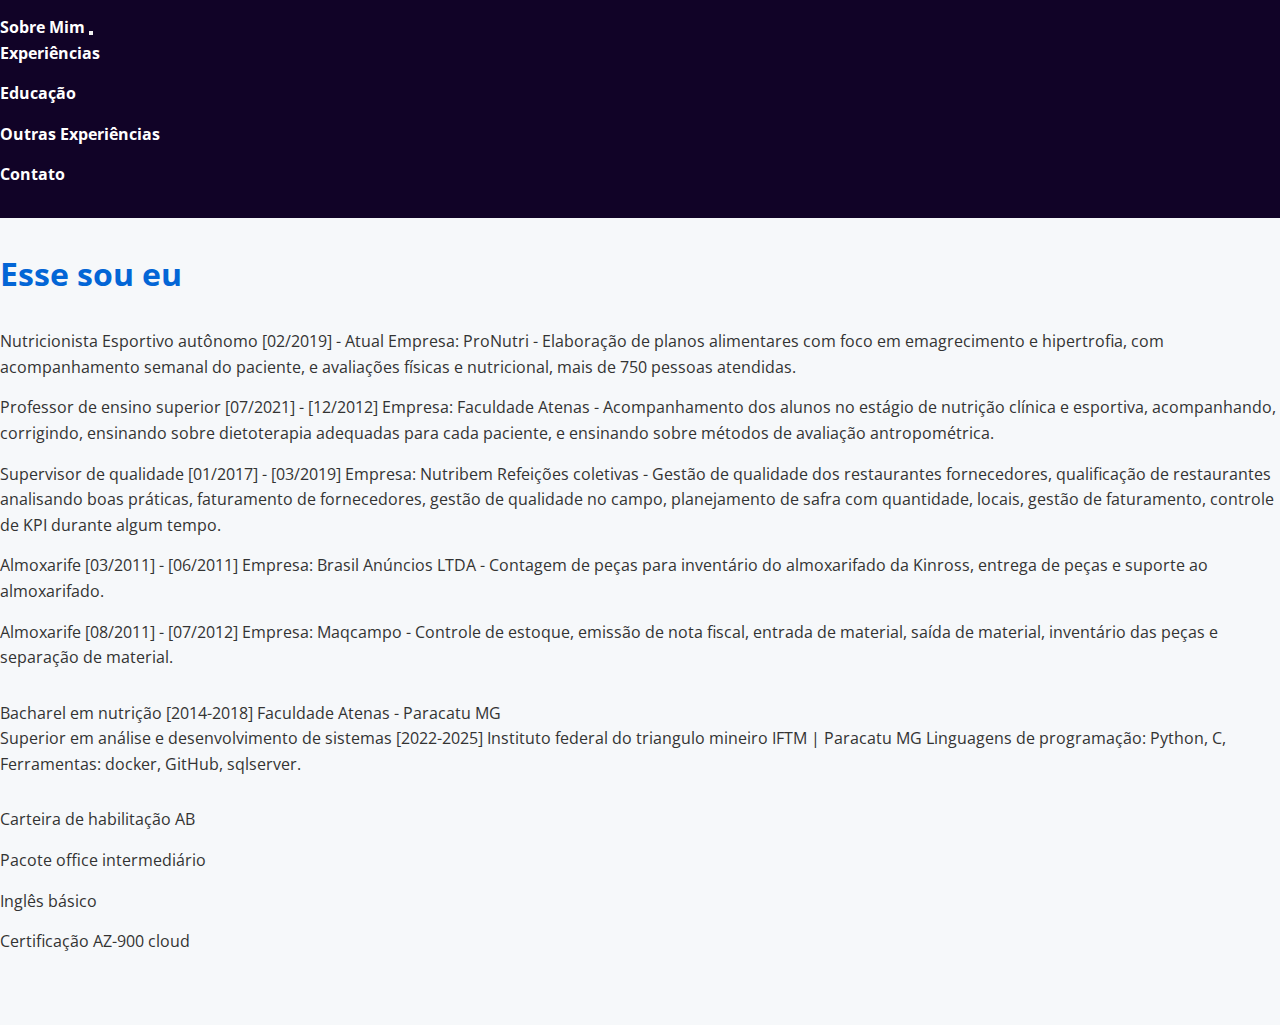
<file: Curriculum/index.html>
<!DOCTYPE html>
<html lang="en">
  <head>
    <meta charset="UTF-8" />
    <meta name="viewport" content="width=device-width, initial-scale=1.0" />
    <meta
      http-equiv="Cache-Control"
      content="no-cache, no-store, must-revalidate"
    />
    <meta http-equiv="Pragma" content="no-cache" />
    <meta http-equiv="Expires" content="0" />
    <link rel="stylesheet" href="css/style.css" />
    <link
      href="https://fonts.googleapis.com/css2?family=Open+Sans:wght@300&display=swap"
      rel="stylesheet"
    />
    <link
      rel="stylesheet"
      href="https://stackpath.bootstrapcdn.com/bootstrap/4.5.2/css/bootstrap.min.css"
      integrity="sha384-B4gt1jrGC7Jh4AgTPSdUtOBvfO8sh+WyL8E+4e3LkLDAeMSc3TUuPRr7M34QfaVi"
      crossorigin="anonymous"
    />
    <link
      rel="stylesheet"
      href="https://cdnjs.cloudflare.com/ajax/libs/font-awesome/5.15.1/css/all.min.css"
      integrity="sha384-mQ93GR66B00ZXjt0YO5KlohRA5SYti1XNW6m5aCF5rR+AAR2U98+7BZ5qPF1L4Q"
      crossorigin="anonymous"
    />
    <title>Curriculum Vitae</title>
  </head>
  <body>
    <header>
      <nav class="navbar navbar-expand-lg navbar-light bg-light">
        <a class="navbar-brand" href="#about">Sobre Mim</a>
        <button
          class="navbar-toggler"
          type="button"
          data-toggle="collapse"
          data-target="#navbarNav"
          aria-controls="navbarNav"
          aria-expanded="false"
          aria-label="Toggle navigation"
        >
          <span class="navbar-toggler-icon"></span>
        </button>
        <div class="collapse navbar-collapse" id="navbarNav">
          <ul class="navbar-nav ml-auto">
            <li class="nav-item">
              <a class="nav-link" href="#experience">Experiências</a>
            </li>
            <li class="nav-item">
              <a class="nav-link" href="#education">Educação</a>
            </li>
            <li class="nav-item">
              <a class="nav-link" href="#other-experiences"
                >Outras Experiências</a
              >
            </li>
            <li class="nav-item">
              <a class="nav-link" href="#contact">Contato</a>
            </li>
          </ul>
        </div>
      </nav>
    </header>

    <section id="about">
      <h1>Esse sou eu</h1>
    </section>

    <section id="experience">
      <ul>
        <li>
          Nutricionista Esportivo autônomo [02/2019] - Atual Empresa: ProNutri -
          Elaboração de planos alimentares com foco em emagrecimento e
          hipertrofia, com acompanhamento semanal do paciente, e avaliações
          físicas e nutricional, mais de 750 pessoas atendidas.
        </li>
        <li>
          Professor de ensino superior [07/2021] - [12/2012] Empresa: Faculdade
          Atenas - Acompanhamento dos alunos no estágio de nutrição clínica e
          esportiva, acompanhando, corrigindo, ensinando sobre dietoterapia
          adequadas para cada paciente, e ensinando sobre métodos de avaliação
          antropométrica.
        </li>
        <li>
          Supervisor de qualidade [01/2017] - [03/2019] Empresa: Nutribem
          Refeições coletivas - Gestão de qualidade dos restaurantes
          fornecedores, qualificação de restaurantes analisando boas práticas,
          faturamento de fornecedores, gestão de qualidade no campo,
          planejamento de safra com quantidade, locais, gestão de faturamento,
          controle de KPI durante algum tempo.
        </li>
        <li>
          Almoxarife [03/2011] - [06/2011] Empresa: Brasil Anúncios LTDA -
          Contagem de peças para inventário do almoxarifado da Kinross, entrega
          de peças e suporte ao almoxarifado.
        </li>
        <li>
          Almoxarife [08/2011] - [07/2012] Empresa: Maqcampo - Controle de
          estoque, emissão de nota fiscal, entrada de material, saída de
          material, inventário das peças e separação de material.
        </li>
      </ul>
    </section>

    <section id="education">
      <p>Bacharel em nutrição [2014-2018] Faculdade Atenas - Paracatu MG</p>
      <p>
        Superior em análise e desenvolvimento de sistemas [2022-2025] Instituto
        federal do triangulo mineiro IFTM | Paracatu MG Linguagens de
        programação: Python, C, Ferramentas: docker, GitHub, sqlserver.
      </p>
    </section>

    <section id="other-experiences">
      <ul>
        <li>Carteira de habilitação AB</li>
        <li>Pacote office intermediário</li>
        <li>Inglês básico</li>
        <li>Certificação AZ-900 cloud</li>
      </ul>
    </section>

    <section id="contact">
      <!-- Adicione suas informações de contato aqui -->
    </section>

    <footer>
      <!-- Adicione informações de rodapé aqui -->
    </footer>

    <!-- Adicione os scripts do Bootstrap e FontAwesome no final do corpo -->
    <script
      src="https://code.jquery.com/jquery-3.5.1.slim.min.js"
      integrity="sha384-DfXdz2htPH0lsSSs5nCTpuj/zy4C+OGpamoFVy38MVBnE+IbbVYUew+OrCXaRkfj"
      crossorigin="anonymous"
      async
    ></script>
    <script
      src="https://cdn.jsdelivr.net/npm/@popperjs/core@2.0.9/dist/umd/popper.min.js"
      integrity="sha384-cs/chFZiN24E4KMATLdqdvsezGxaGsi4hLGOzlXaLPPS9BRMYcPKDd5Q9AC8eD/Q"
      crossorigin="anonymous"
      async
    ></script>
    <script
      src="https://stackpath.bootstrapcdn.com/bootstrap/4.5.2/js/bootstrap.min.js"
      integrity="sha384-B4gt1jrGC7Jh4AgTPSdUtOBvfO8sh+WyL8E+4e3LkLDAeMSc3TUuPRr7M34QfaVi"
      crossorigin="anonymous"
      async
    ></script>
  </body>
</html>
</file>
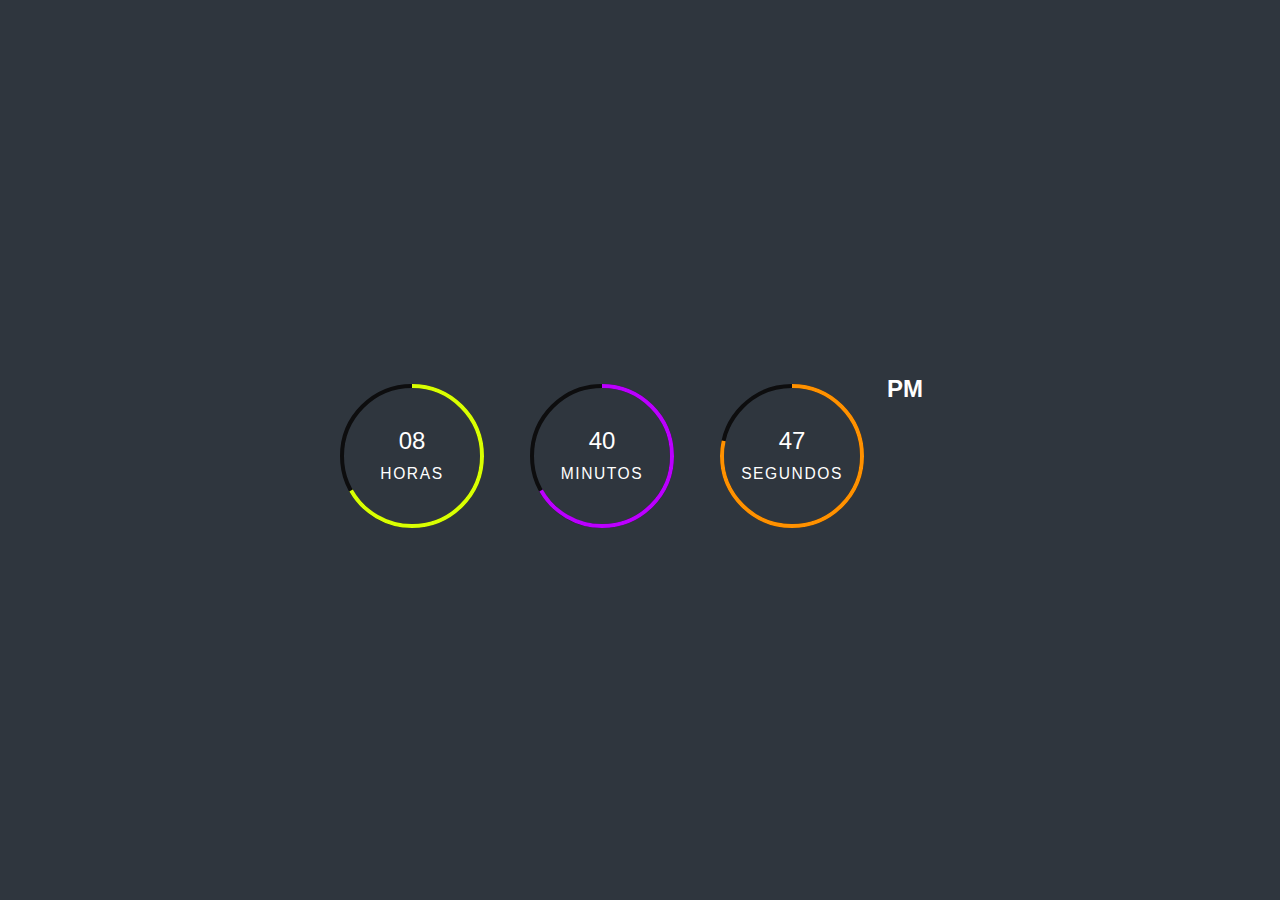
<file: Relogio/index.html>
<!DOCTYPE html>
<html lang="en">
  <head>
    <meta charset="UTF-8" />
    <meta name="viewport" content="width=device-width, initial-scale=1.0" />
    <title>Relogio Digital</title>
    <link rel="stylesheet" type="text/css" href="style.css" />
  </head>
  <body>
    <ul id="relogio">
      <li class="item-circulo" style="--clr: #d9ff02">
        <svg>
          <circle cx="70" cy="70" r="70"></circle>
          <circle cx="70" cy="70" r="70" id="hh"></circle>
        </svg>
        <div id="horas">00</div>
      </li>
      <li class="item-circulo" style="--clr: #bb00ff">
        <svg>
          <circle cx="70" cy="70" r="70"></circle>
          <circle cx="70" cy="70" r="70" id="mm"></circle>
        </svg>

        <div id="minutos">00</div>
      </li>
      <li class="item-circulo" style="--clr: #ff9100">
        <svg>
          <circle cx="70" cy="70" r="70"></circle>
          <circle cx="70" cy="70" r="70" id="ss"></circle>
        </svg>
        <div id="segundos">00</div>
      </li>
      <li class="ap">
        <div id="ampm">AM</div>
      </li>
    </ul>

    <script src="script.js"></script>
  </body>
</html>
</file>
<file: Relogio/style.css>
*{
  margin:0;
  padding:0;
  box-sizing:border-box;
  font-family: Arial, Helvetica, sans-serif;
}

body{
  display: flex ;
  justify-content: center;
  align-items: center;
  min-height: 100vh;
  background-color: #2f363e;
}

#relogio{
  display: flex;
  gap: 40px;
}

.item-circulo{

  position: relative;
  list-style: none;
  width: 150px;
  height: 150px;
  display: flex;
  justify-content: center;
  align-items: center;
}

.item-circulo svg{
  position: absolute;
  top: 3px;
  left: 3px;
  width: 100%;
  height: 100%;
  transform: rotate(270deg);
  
}

#horas,#minutos,#segundos{
  position: absolute;
  padding-top: 10px;
  font-weight: 500;
  font-size: 1.5em;
  text-align: center;
  text-transform: uppercase;
  color :#fff
}

#horas span,#minutos span ,#segundos span{
  display: block;
  margin-top: 10px;
  font-size: .65em;
  letter-spacing: .1em;
}

#relogio .ap{
list-style: none;
color: #ffff;
font-weight: bold;
font-size: 1.5em;
transform: translateX(-20px);
}

.item-circulo svg circle{
  fill: transparent;
  stroke-width: 4px;
  stroke: var(--clr);
  stroke-dasharray: 440;
  transform: translate(2px,2px);
}

.item-circulo svg circle:nth-of-type(1){
  stroke: #0d0d0e;
}
</file>
<file: Curriculum/css/style.css>
/* Reset de estilos para garantir consistência em diferentes navegadores */
* {
  margin: 0;
  padding: 0;
  box-sizing: border-box;
}

/* Estilo global para o corpo do documento */
body {
  font-family: 'Open Sans', sans-serif;
  font-size: 16px;
  line-height: 1.6;
  color: #333;
  background-color: #f6f8fa; /* Cor de fundo do GitHub */
}

/* Estilo para o cabeçalho (navbar) */
header {
  background-color: #110327; /* Cor de fundo do cabeçalho do GitHub */
  padding: 15px 0;
}

.navbar-brand,
.navbar-nav .nav-link {
  color: #fff; /* Cor do texto no cabeçalho do GitHub */
  font-weight: bold;
}

/* Estilo para as seções principais */
section {
  margin: 30px 0;
}

/* Estilo para os títulos das seções */
h1 {
  color: #0366d6; /* Cor do link no GitHub */
}

/* Estilo para os itens de lista nas seções de experiência e outras experiências */
ul {
  list-style: none;
}

ul li {
  margin-bottom: 15px;
}

/* Estilo para links */
a {
  color: #0366d6; /* Cor do link no GitHub */
  text-decoration: none;
  transition: color 0.3s ease-in-out;
}

a:hover {
  color: #032f62; /* Cor do link no GitHub ao passar o mouse */
}

/* Estilo para as informações de contato */
#contact {
  text-align: center;
}

/* Estilo para rodapé */
footer {
  text-align: center;
  padding: 20px 0;
  background-color: #f6f8fa; /* Cor de fundo do rodapé no GitHub */
  color: #586069; /* Cor do texto no rodapé no GitHub */
}
</file>
